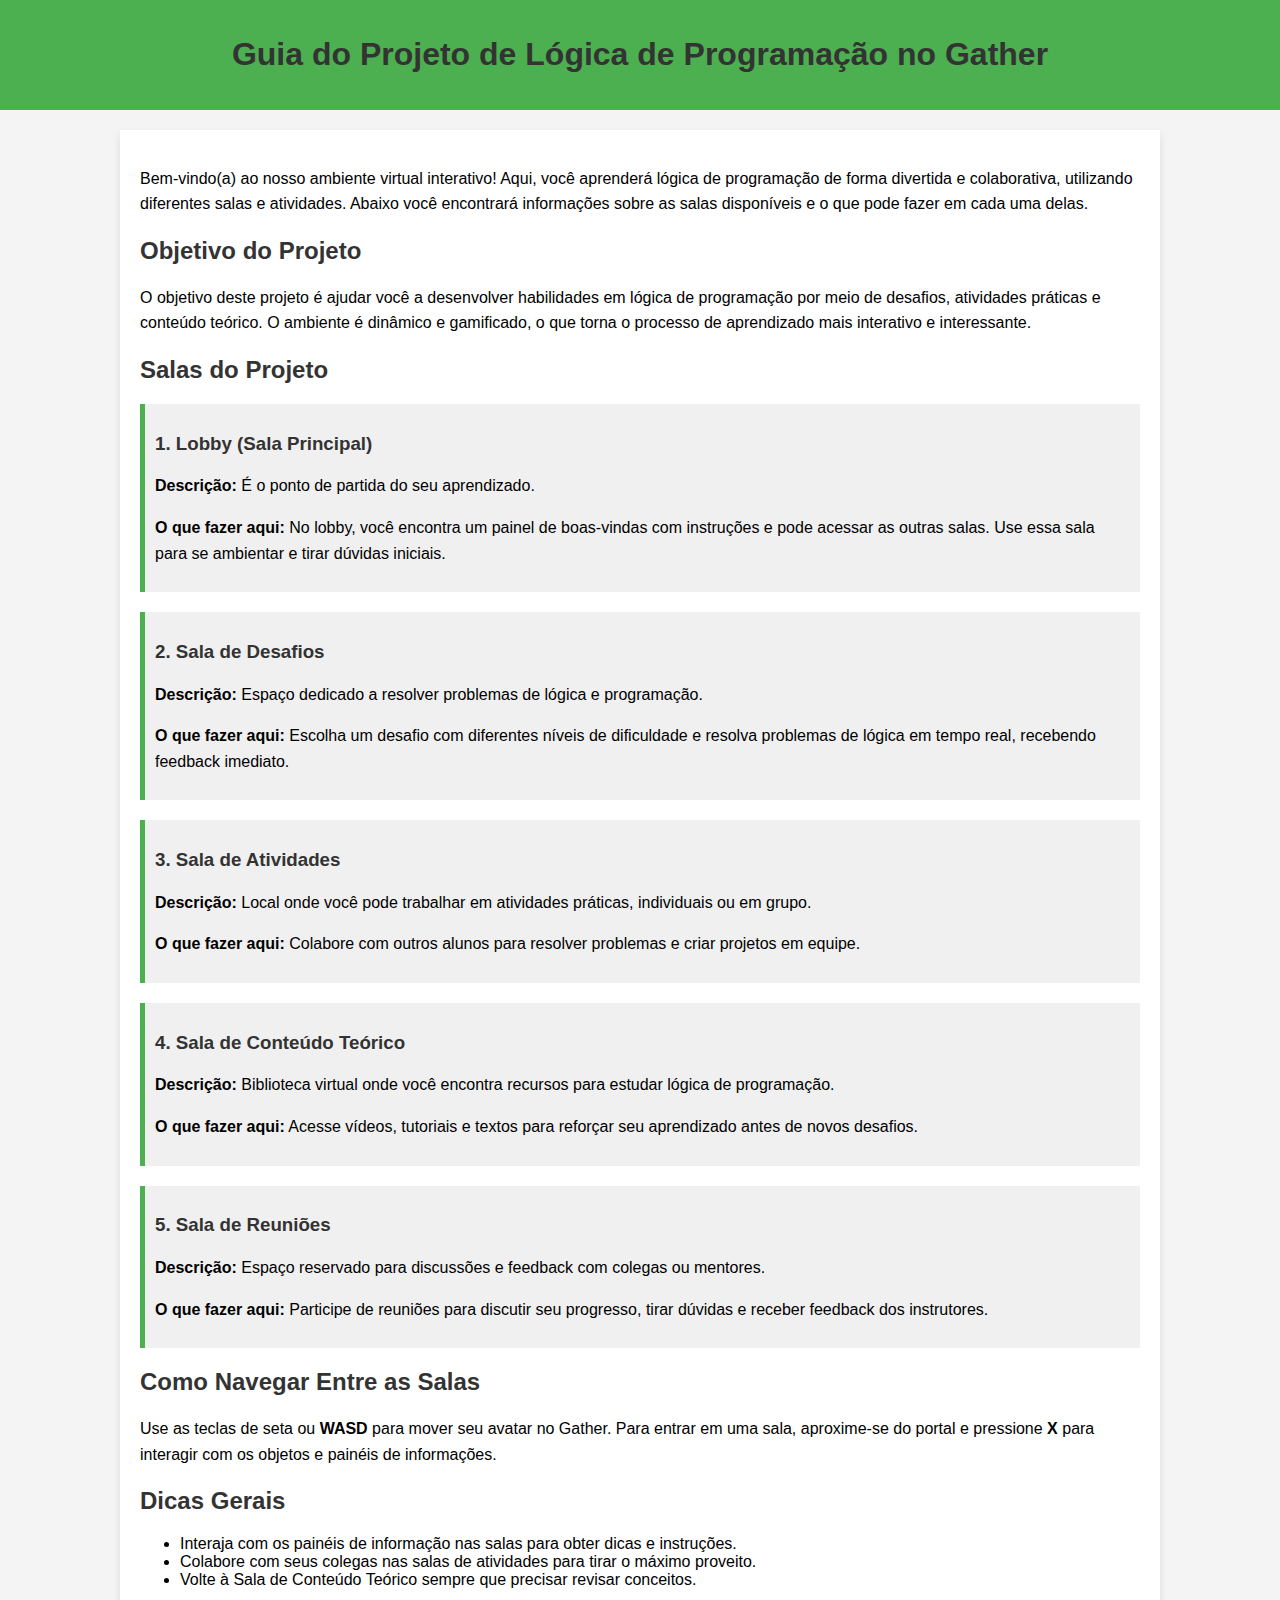
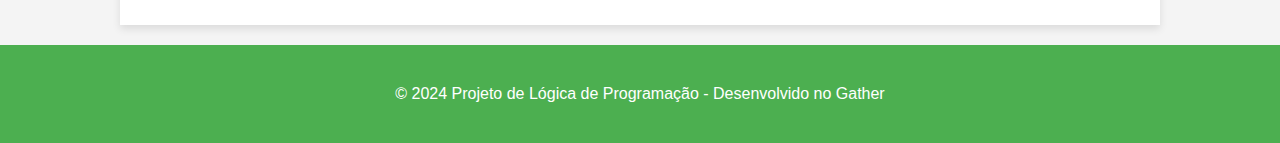
<file: index.html>
<!DOCTYPE html>
<html lang="pt-br">
<head>
    <meta charset="UTF-8">
    <meta name="viewport" content="width=device-width, initial-scale=1.0">
    <meta http-equiv="X-UA-Compatible" content="IE=edge">
    <title>Guia do Projeto de Lógica de Programação</title>
<link rel="stylesheet" href="style.css">
</head>
<body>

    <header>
        <h1>Guia do Projeto de Lógica de Programação no Gather</h1>
    </header>

    <div class="container">
        <p>Bem-vindo(a) ao nosso ambiente virtual interativo! Aqui, você aprenderá lógica de programação de forma divertida e colaborativa, utilizando diferentes salas e atividades. Abaixo você encontrará informações sobre as salas disponíveis e o que pode fazer em cada uma delas.</p>

        <h2>Objetivo do Projeto</h2>
        <p>O objetivo deste projeto é ajudar você a desenvolver habilidades em lógica de programação por meio de desafios, atividades práticas e conteúdo teórico. O ambiente é dinâmico e gamificado, o que torna o processo de aprendizado mais interativo e interessante.</p>

        <h2>Salas do Projeto</h2>

        <div class="room">
            <h3>1. Lobby (Sala Principal)</h3>
            <p><strong>Descrição:</strong> É o ponto de partida do seu aprendizado.</p>
            <p><strong>O que fazer aqui:</strong> No lobby, você encontra um painel de boas-vindas com instruções e pode acessar as outras salas. Use essa sala para se ambientar e tirar dúvidas iniciais.</p>
        </div>

        <div class="room">
            <h3>2. Sala de Desafios</h3>
            <p><strong>Descrição:</strong> Espaço dedicado a resolver problemas de lógica e programação.</p>
            <p><strong>O que fazer aqui:</strong> Escolha um desafio com diferentes níveis de dificuldade e resolva problemas de lógica em tempo real, recebendo feedback imediato.</p>
        </div>

        <div class="room">
            <h3>3. Sala de Atividades</h3>
            <p><strong>Descrição:</strong> Local onde você pode trabalhar em atividades práticas, individuais ou em grupo.</p>
            <p><strong>O que fazer aqui:</strong> Colabore com outros alunos para resolver problemas e criar projetos em equipe.</p>
        </div>

        <div class="room">
            <h3>4. Sala de Conteúdo Teórico</h3>
            <p><strong>Descrição:</strong> Biblioteca virtual onde você encontra recursos para estudar lógica de programação.</p>
            <p><strong>O que fazer aqui:</strong> Acesse vídeos, tutoriais e textos para reforçar seu aprendizado antes de novos desafios.</p>
        </div>

        <div class="room">
            <h3>5. Sala de Reuniões</h3>
            <p><strong>Descrição:</strong> Espaço reservado para discussões e feedback com colegas ou mentores.</p>
            <p><strong>O que fazer aqui:</strong> Participe de reuniões para discutir seu progresso, tirar dúvidas e receber feedback dos instrutores.</p>
        </div>

        <h2>Como Navegar Entre as Salas</h2>
        <p>Use as teclas de seta ou <strong>WASD</strong> para mover seu avatar no Gather. Para entrar em uma sala, aproxime-se do portal e pressione <strong>X</strong> para interagir com os objetos e painéis de informações.</p>

        <h2>Dicas Gerais</h2>
        <ul>
            <li>Interaja com os painéis de informação nas salas para obter dicas e instruções.</li>
            <li>Colabore com seus colegas nas salas de atividades para tirar o máximo proveito.</li>
            <li>Volte à Sala de Conteúdo Teórico sempre que precisar revisar conceitos.</li>
        </ul>
    </div>

    <footer>
        <p>© 2024 Projeto de Lógica de Programação - Desenvolvido no Gather</p>
    </footer>

</body>
</html>
</file>
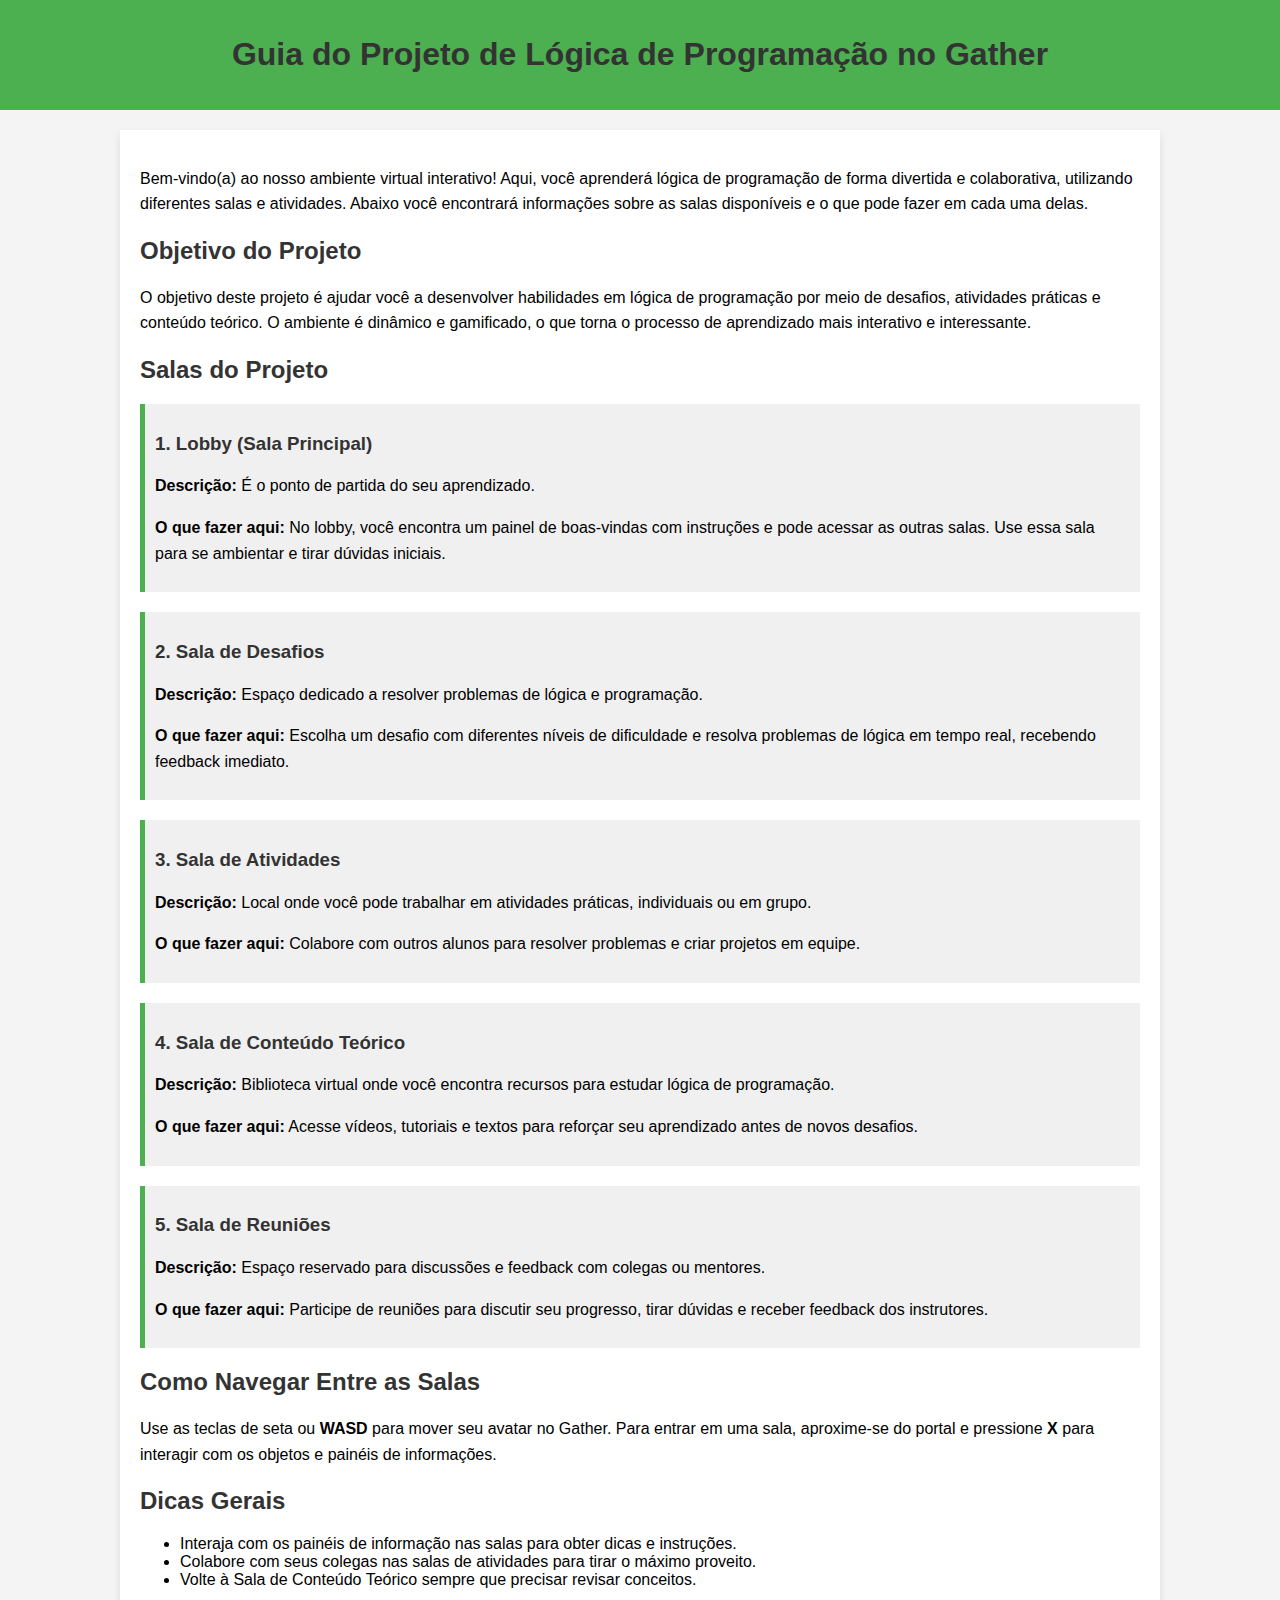
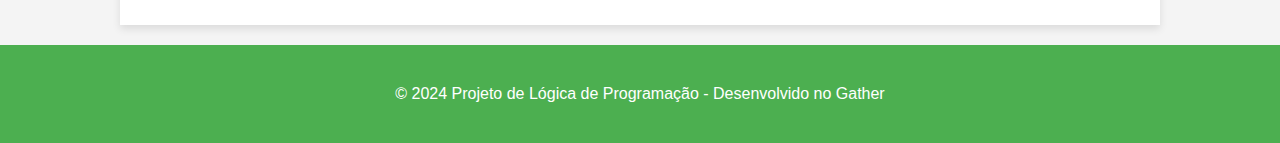
<file: instrucoes.html>
<!DOCTYPE html>
<html lang="pt-br">
<head>
    <meta charset="UTF-8">
    <meta name="viewport" content="width=device-width, initial-scale=1.0">
    <meta http-equiv="X-UA-Compatible" content="IE=edge">
    <title>Guia do Projeto de Lógica de Programação</title>
    <style>
        body {
            font-family: Arial, sans-serif;
            background-color: #f4f4f4;
            margin: 0;
            padding: 0;
        }

        header {
            background-color: #4CAF50;
            color: white;
            padding: 15px;
            text-align: center;
        }

        .container {
            max-width: 1000px;
            margin: 20px auto;
            padding: 20px;
            background-color: white;
            box-shadow: 0 4px 8px rgba(0,0,0,0.1);
        }

        h1, h2, h3 {
            color: #333;
        }

        p {
            line-height: 1.6;
        }

        .room {
            background-color: #f0f0f0;
            padding: 10px;
            margin-bottom: 20px;
            border-left: 5px solid #4CAF50;
        }

        footer {
            text-align: center;
            padding: 20px;
            background-color: #4CAF50;
            color: white;
            margin-top: 20px;
        }

        a {
            color: #4CAF50;
            text-decoration: none;
        }

        a:hover {
            text-decoration: underline;
        }
    </style>
</head>
<body>

    <header>
        <h1>Guia do Projeto de Lógica de Programação no Gather</h1>
    </header>

    <div class="container">
        <p>Bem-vindo(a) ao nosso ambiente virtual interativo! Aqui, você aprenderá lógica de programação de forma divertida e colaborativa, utilizando diferentes salas e atividades. Abaixo você encontrará informações sobre as salas disponíveis e o que pode fazer em cada uma delas.</p>

        <h2>Objetivo do Projeto</h2>
        <p>O objetivo deste projeto é ajudar você a desenvolver habilidades em lógica de programação por meio de desafios, atividades práticas e conteúdo teórico. O ambiente é dinâmico e gamificado, o que torna o processo de aprendizado mais interativo e interessante.</p>

        <h2>Salas do Projeto</h2>

        <div class="room">
            <h3>1. Lobby (Sala Principal)</h3>
            <p><strong>Descrição:</strong> É o ponto de partida do seu aprendizado.</p>
            <p><strong>O que fazer aqui:</strong> No lobby, você encontra um painel de boas-vindas com instruções e pode acessar as outras salas. Use essa sala para se ambientar e tirar dúvidas iniciais.</p>
        </div>

        <div class="room">
            <h3>2. Sala de Desafios</h3>
            <p><strong>Descrição:</strong> Espaço dedicado a resolver problemas de lógica e programação.</p>
            <p><strong>O que fazer aqui:</strong> Escolha um desafio com diferentes níveis de dificuldade e resolva problemas de lógica em tempo real, recebendo feedback imediato.</p>
        </div>

        <div class="room">
            <h3>3. Sala de Atividades</h3>
            <p><strong>Descrição:</strong> Local onde você pode trabalhar em atividades práticas, individuais ou em grupo.</p>
            <p><strong>O que fazer aqui:</strong> Colabore com outros alunos para resolver problemas e criar projetos em equipe.</p>
        </div>

        <div class="room">
            <h3>4. Sala de Conteúdo Teórico</h3>
            <p><strong>Descrição:</strong> Biblioteca virtual onde você encontra recursos para estudar lógica de programação.</p>
            <p><strong>O que fazer aqui:</strong> Acesse vídeos, tutoriais e textos para reforçar seu aprendizado antes de novos desafios.</p>
        </div>

        <div class="room">
            <h3>5. Sala de Reuniões</h3>
            <p><strong>Descrição:</strong> Espaço reservado para discussões e feedback com colegas ou mentores.</p>
            <p><strong>O que fazer aqui:</strong> Participe de reuniões para discutir seu progresso, tirar dúvidas e receber feedback dos instrutores.</p>
        </div>

        <h2>Como Navegar Entre as Salas</h2>
        <p>Use as teclas de seta ou <strong>WASD</strong> para mover seu avatar no Gather. Para entrar em uma sala, aproxime-se do portal e pressione <strong>X</strong> para interagir com os objetos e painéis de informações.</p>

        <h2>Dicas Gerais</h2>
        <ul>
            <li>Interaja com os painéis de informação nas salas para obter dicas e instruções.</li>
            <li>Colabore com seus colegas nas salas de atividades para tirar o máximo proveito.</li>
            <li>Volte à Sala de Conteúdo Teórico sempre que precisar revisar conceitos.</li>
        </ul>
    </div>

    <footer>
        <p>© 2024 Projeto de Lógica de Programação - Desenvolvido no Gather</p>
    </footer>

</body>
</html>
</file>
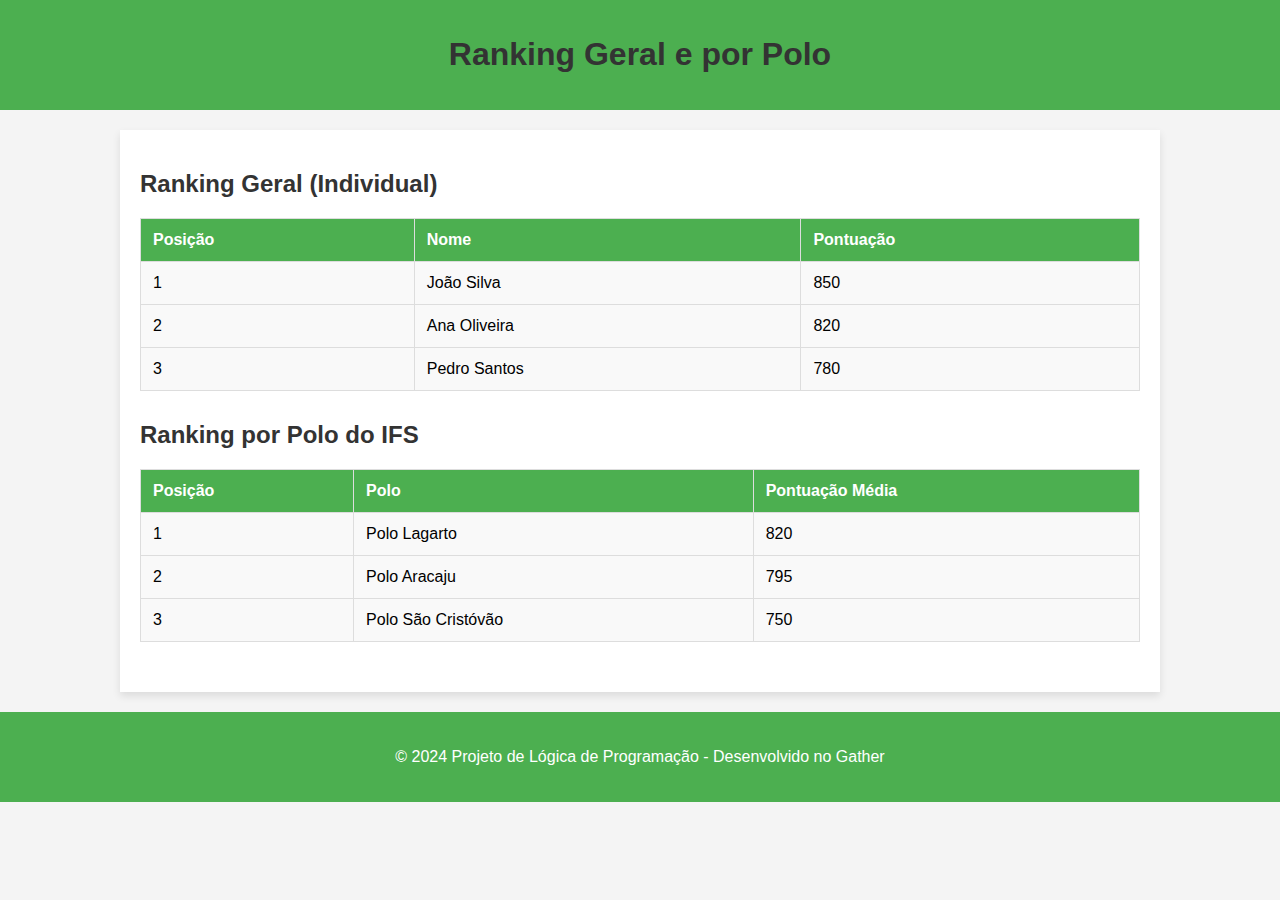
<file: ranking.html>
<!DOCTYPE html>
<html lang="pt-br">
<head>
    <meta charset="UTF-8">
    <meta name="viewport" content="width=device-width, initial-scale=1.0">
    <meta http-equiv="X-UA-Compatible" content="IE=edge">
    <title>Ranking - Projeto de Lógica</title>
    <style>
        body {
            font-family: Arial, sans-serif;
            background-color: #f4f4f4;
            margin: 0;
            padding: 0;
        }

        header {
            background-color: #4CAF50;
            color: white;
            padding: 15px;
            text-align: center;
        }

        .container {
            max-width: 1000px;
            margin: 20px auto;
            padding: 20px;
            background-color: white;
            box-shadow: 0 4px 8px rgba(0, 0, 0, 0.1);
        }

        h1, h2 {
            color: #333;
        }

        .ranking-table {
            width: 100%;
            border-collapse: collapse;
            margin-bottom: 30px;
        }

        .ranking-table th, .ranking-table td {
            padding: 12px;
            border: 1px solid #ddd;
            text-align: left;
        }

        .ranking-table th {
            background-color: #4CAF50;
            color: white;
        }

        .ranking-table td {
            background-color: #f9f9f9;
        }

        footer {
            text-align: center;
            padding: 20px;
            background-color: #4CAF50;
            color: white;
            margin-top: 20px;
        }
    </style>
</head>
<body>

    <header>
        <h1>Ranking Geral e por Polo</h1>
    </header>

    <div class="container">
        <h2>Ranking Geral (Individual)</h2>
        <table class="ranking-table">
            <thead>
                <tr>
                    <th>Posição</th>
                    <th>Nome</th>
                    <th>Pontuação</th>
                </tr>
            </thead>
            <tbody>
                <tr>
                    <td>1</td>
                    <td>João Silva</td>
                    <td>850</td>
                </tr>
                <tr>
                    <td>2</td>
                    <td>Ana Oliveira</td>
                    <td>820</td>
                </tr>
                <tr>
                    <td>3</td>
                    <td>Pedro Santos</td>
                    <td>780</td>
                </tr>
                <!-- Adicione mais alunos conforme necessário -->
            </tbody>
        </table>

        <h2>Ranking por Polo do IFS</h2>
        <table class="ranking-table">
            <thead>
                <tr>
                    <th>Posição</th>
                    <th>Polo</th>
                    <th>Pontuação Média</th>
                </tr>
            </thead>
            <tbody>
                <tr>
                    <td>1</td>
                    <td>Polo Lagarto</td>
                    <td>820</td>
                </tr>
                <tr>
                    <td>2</td>
                    <td>Polo Aracaju</td>
                    <td>795</td>
                </tr>
                <tr>
                    <td>3</td>
                    <td>Polo São Cristóvão</td>
                    <td>750</td>
                </tr>
                <!-- Adicione mais polos conforme necessário -->
            </tbody>
        </table>
    </div>

    <footer>
        <p>© 2024 Projeto de Lógica de Programação - Desenvolvido no Gather</p>
    </footer>

</body>
</html>
</file>
<file: style.css>
body {
    font-family: Arial, sans-serif;
    background-color: #f4f4f4;
    margin: 0;
    padding: 0;
}

header {
    background-color: #4CAF50;
    color: white;
    padding: 15px;
    text-align: center;
}

.container {
    max-width: 1000px;
    margin: 20px auto;
    padding: 20px;
    background-color: white;
    box-shadow: 0 4px 8px rgba(0,0,0,0.1);
}

h1, h2, h3 {
    color: #333;
}

p {
    line-height: 1.6;
}

.room {
    background-color: #f0f0f0;
    padding: 10px;
    margin-bottom: 20px;
    border-left: 5px solid #4CAF50;
}

footer {
    text-align: center;
    padding: 20px;
    background-color: #4CAF50;
    color: white;
    margin-top: 20px;
}

a {
    color: #4CAF50;
    text-decoration: none;
}

a:hover {
    text-decoration: underline;
}
</file>
